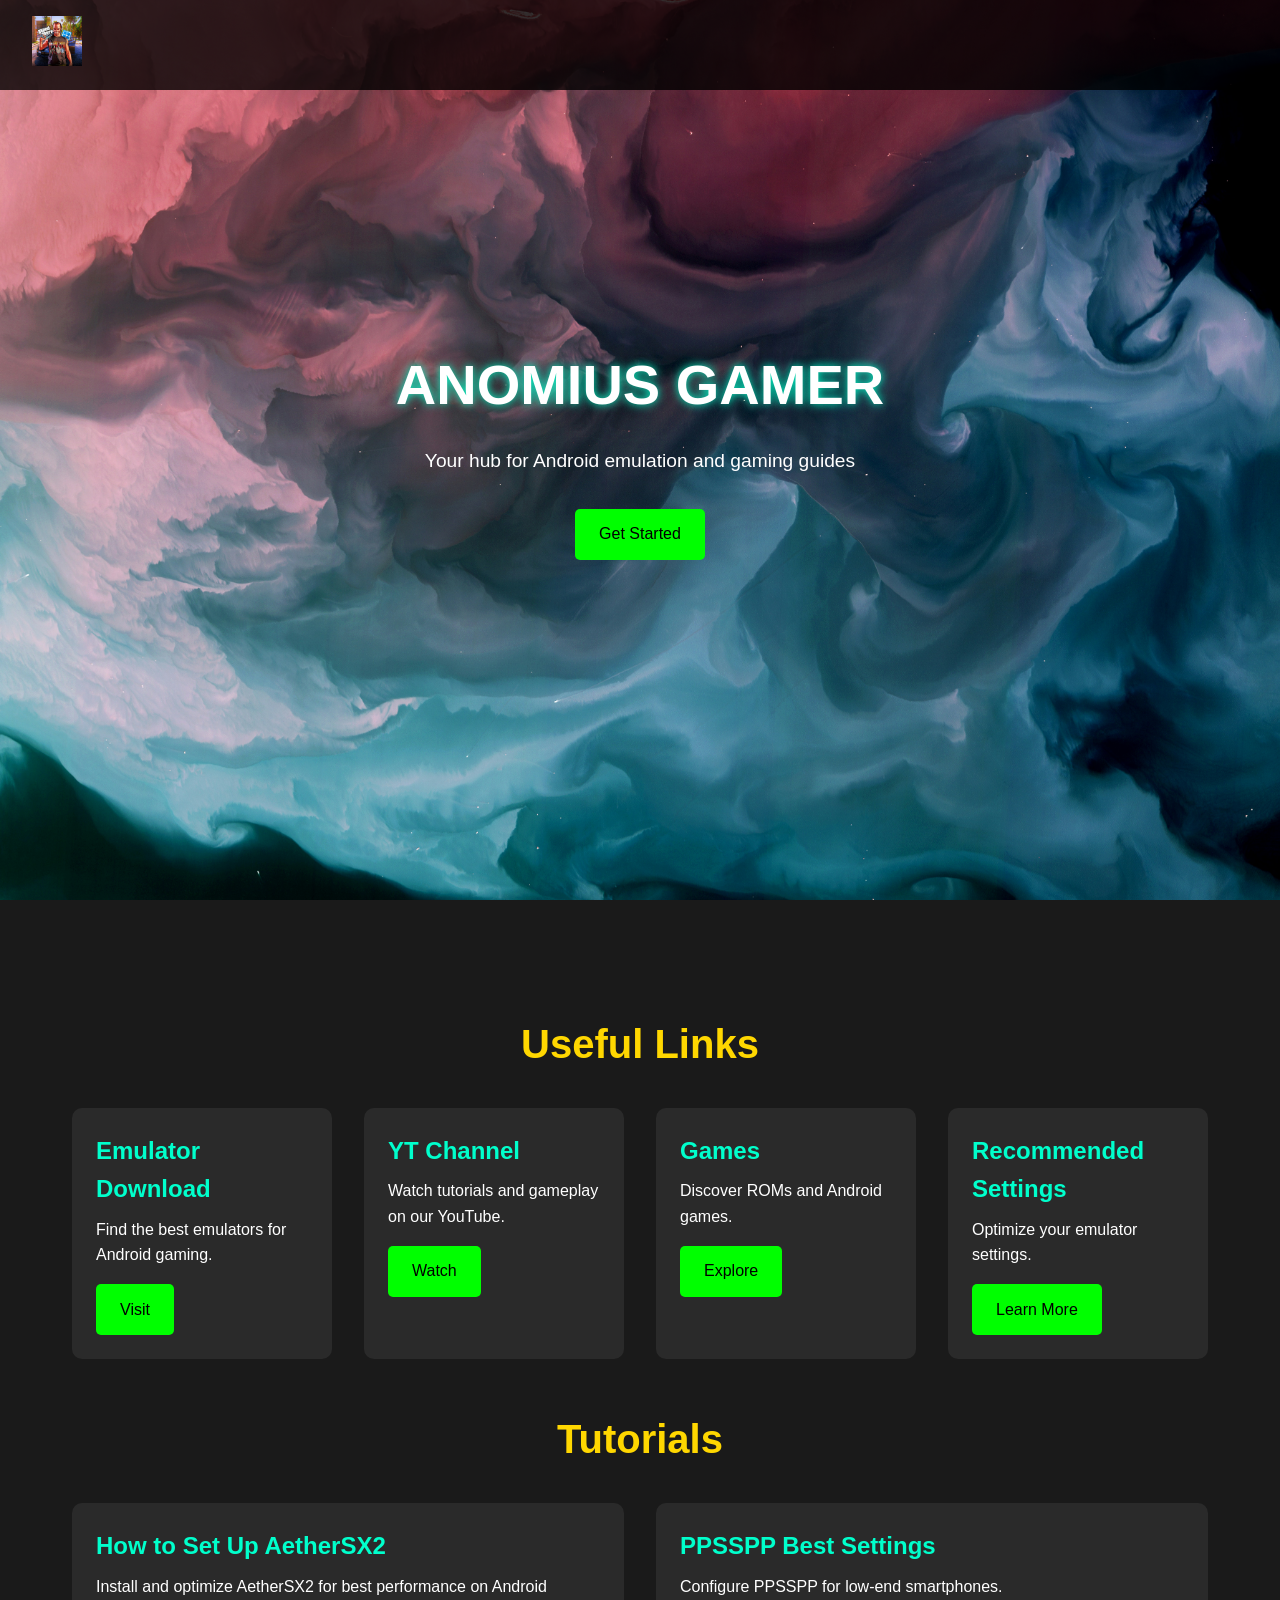
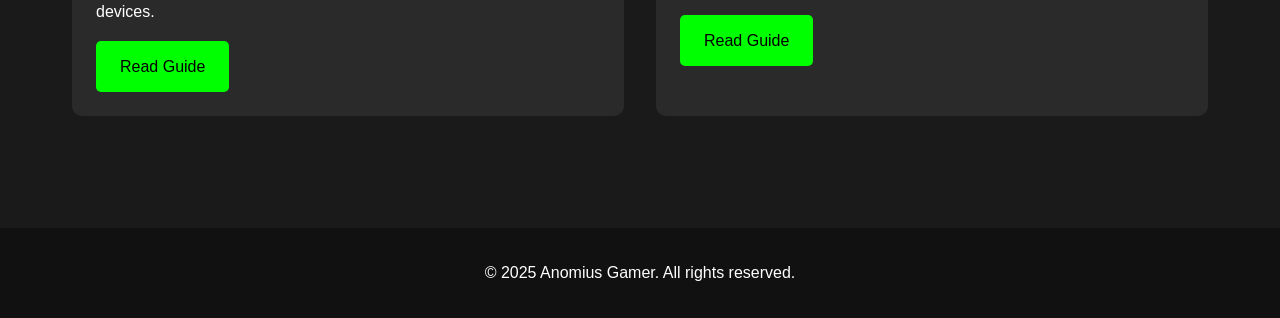
<file: index.html>
<!DOCTYPE html>
<html lang="en">
<head>
  <meta charset="UTF-8" />
  <meta name="viewport" content="width=device-width, initial-scale=1.0" />
  <title>ANOMIUS GAMER</title>
  <link rel="stylesheet" href="style.css" />
  <link rel="stylesheet" href="https://cdnjs.cloudflare.com/ajax/libs/font-awesome/5.15.4/css/all.min.css" />
</head>
<body>
  <header>
    <nav class="navbar">
      <div class="logo">
        <img src="images/logo.png" alt="Anomius Gamer Logo" />
      </div>
      <ul class="nav-menu">
        <li style="--index: 1;"><a href="index.html">Home</a></li>
        <li style="--index: 2;"><a href="emulator.html">Emulators</a></li>
        <li style="--index: 3;"><a href="games.html">Games</a></li>
        <li style="--index: 4;"><a href="pc_games.html">PC Games</a></li>
      </ul>
      <div class="menu-toggle">
        <i class="fas fa-bars"></i>
      </div>
    </nav>
  </header>

  <section class="hero">
    <div class="hero-content">
      <h1>ANOMIUS GAMER</h1>
      <p>Your hub for Android emulation and gaming guides</p>
      <a href="#links" class="btn">Get Started</a>
    </div>
  </section>

  <div class="container">
    <section id="links">
      <h2>Useful Links</h2>
      <div class="card-grid">
        <div class="card">
          <h3>Emulator Download</h3>
          <p>Find the best emulators for Android gaming.</p>
          <a href="emulator.html" class="btn">Visit</a>
        </div>
        <div class="card">
          <h3>YT Channel</h3>
          <p>Watch tutorials and gameplay on our YouTube.</p>
          <a href="https://youtube.com/@impotent_raaaaeggg?si=Ohf-7Vsv9oM3gfLu" class="btn">Watch</a>
        </div>
        <div class="card">
          <h3>Games</h3>
          <p>Discover ROMs and Android games.</p>
          <a href="games.html" class="btn">Explore</a>
        </div>
        <div class="card">
          <h3>Recommended Settings</h3>
          <p>Optimize your emulator settings.</p>
          <a href="#" class="btn">Learn More</a>
        </div>
      </div>
    </section>

    <section>
      <h2>Tutorials</h2>
      <div class="card-grid">
        <div class="card">
          <h3>How to Set Up AetherSX2</h3>
          <p>Install and optimize AetherSX2 for best performance on Android devices.</p>
          <a href="#" class="btn">Read Guide</a>
        </div>
        <div class="card">
          <h3>PPSSPP Best Settings</h3>
          <p>Configure PPSSPP for low-end smartphones.</p>
          <a href="#" class="btn">Read Guide</a>
        </div>
      </div>
    </section>
  </div>

  <footer>
    <p>© 2025 Anomius Gamer. All rights reserved.</p>
  </footer>

  <script src="script.js"></script>
</body>
</html>
</file>
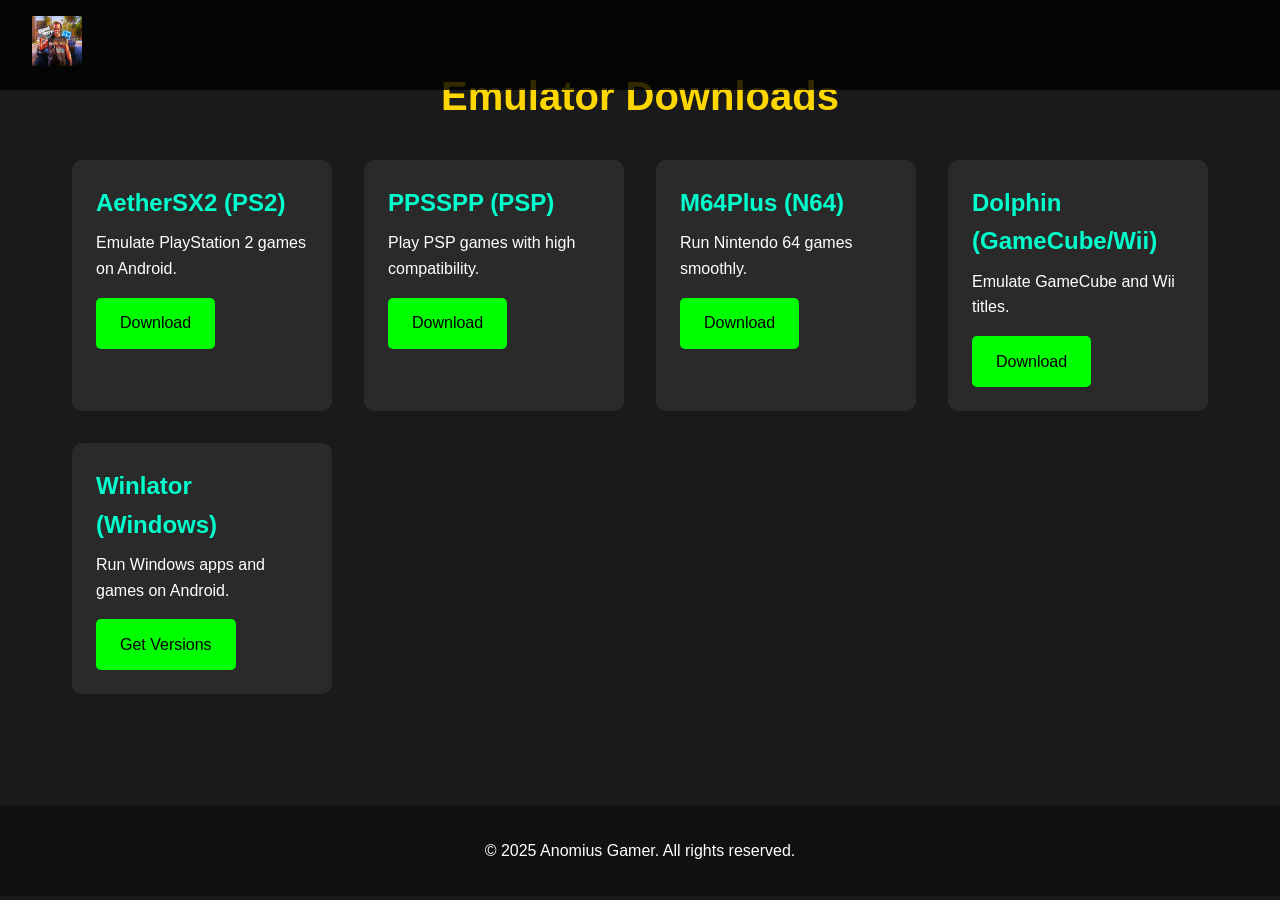
<file: emulator.html>
<!DOCTYPE html>
<html lang="en">
<head>
  <meta charset="UTF-8" />
  <meta name="viewport" content="width=device-width, initial-scale=1.0" />
  <title>Emulator Downloads</title>
  <link rel="stylesheet" href="style.css" />
  <link rel="stylesheet" href="https://cdnjs.cloudflare.com/ajax/libs/font-awesome/5.15.4/css/all.min.css" />
</head>
<body>
  <header>
    <nav class="navbar">
      <div class="logo">
        <img src="images/logo.png" alt="Anomius Gamer Logo" />
      </div>
      <ul class="nav-menu">
        <li style="--index: 1;"><a href="index.html">Home</a></li>
        <li style="--index: 2;"><a href="emulator.html">Emulators</a></li>
        <li style="--index: 3;"><a href="games.html">Games</a></li>
        <li style="--index: 4;"><a href="pc_games.html">PC Games</a></li>
        <li style="--index: 5;"><a href="winlator.html">Winlator</a></li> <!-- Add new page links here with the next --index value -->
      </ul>
      <div class="menu-toggle">
        <i class="fas fa-bars"></i>
      </div>
    </nav>
  </header>

  <div class="container">
    <section>
      <h2>Emulator Downloads</h2>
      <div class="card-grid">
        <div class="card">
          <h3>AetherSX2 (PS2)</h3> <!-- Change the emulator name here -->
          <p>Emulate PlayStation 2 games on Android.</p> <!-- Change the description here -->
          <a href="https://aethersx2.com/" class="btn">Download</a> <!-- Change the download link here -->
        </div>
        <div class="card">
          <h3>PPSSPP (PSP)</h3> <!-- Change the emulator name here -->
          <p>Play PSP games with high compatibility.</p> <!-- Change the description here -->
          <a href="https://www.ppsspp.org/" class="btn">Download</a> <!-- Change the download link here -->
        </div>
        <div class="card">
          <h3>M64Plus (N64)</h3> <!-- Change the emulator name here -->
          <p>Run Nintendo 64 games smoothly.</p> <!-- Change the description here -->
          <a href="https://www.m64p.com/" class="btn">Download</a> <!-- Change the download link here -->
        </div>
        <div class="card">
          <h3>Dolphin (GameCube/Wii)</h3> <!-- Change the emulator name here -->
          <p>Emulate GameCube and Wii titles.</p> <!-- Change the description here -->
          <a href="https://dolphin-emu.org/" class="btn">Download</a> <!-- Change the download link here -->
        </div>
        <div class="card">
          <h3>Winlator (Windows)</h3> <!-- Change the emulator name here -->
          <p>Run Windows apps and games on Android.</p> <!-- Change the description here -->
          <a href="winlator.html" class="btn">Get Versions</a> <!-- Change the link here (previously linked to https://winlator.net) -->
        </div>
        <!-- To add more emulators, copy and paste another card div here and update the name, description, and link -->
      </div>
    </section>
  </div>

  <footer>
    <p>© 2025 Anomius Gamer. All rights reserved.</p>
  </footer>

  <script src="script.js"></script>
</body>
</html>
</file>
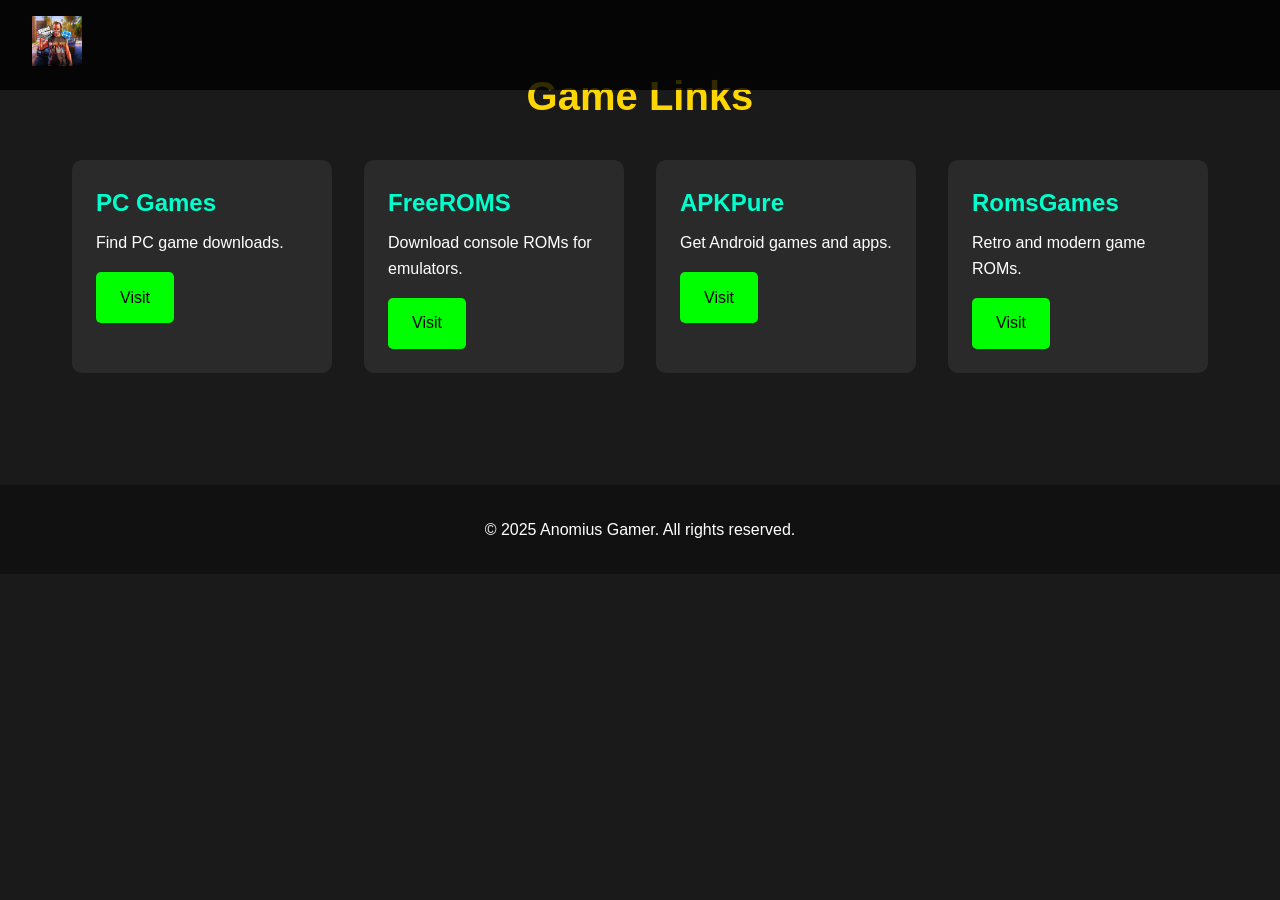
<file: games.html>
<!DOCTYPE html>
<html lang="en">
<head>
  <meta charset="UTF-8" />
  <meta name="viewport" content="width=device-width, initial-scale=1.0" />
  <title>Game Links</title>
  <link rel="stylesheet" href="style.css" />
  <link rel="stylesheet" href="https://cdnjs.cloudflare.com/ajax/libs/font-awesome/5.15.4/css/all.min.css" />
</head>
<body>
  <header>
    <nav class="navbar">
      <div class="logo">
        <img src="images/logo.png" alt="Anomius Gamer Logo" />
      </div>
      <ul class="nav-menu">
        <li style="--index: 1;"><a href="index.html">Home</a></li>
        <li style="--index: 2;"><a href="emulator.html">Emulators</a></li>
        <li style="--index: 3;"><a href="games.html">Games</a></li>
        <li style="--index: 4;"><a href="pc_games.html">PC Games</a></li>
      </ul>
      <div class="menu-toggle">
        <i class="fas fa-bars"></i>
      </div>
    </nav>
  </header>

  <div class="container">
    <section>
      <h2>Game Links</h2>
      <div class="card-grid">
        <div class="card">
          <h3>PC Games</h3>
          <p>Find PC game downloads.</p>
          <a href="pc_games.html" class="btn">Visit</a>
        </div>
        <div class="card">
          <h3>FreeROMS</h3>
          <p>Download console ROMs for emulators.</p>
          <a href="https://www.freeroms.com/" class="btn">Visit</a>
        </div>
        <div class="card">
          <h3>APKPure</h3>
          <p>Get Android games and apps.</p>
          <a href="https://apkpure.com/" class="btn">Visit</a>
        </div>
        <div class="card">
          <h3>RomsGames</h3>
          <p>Retro and modern game ROMs.</p>
          <a href="https://romsgames.net/" class="btn">Visit</a>
        </div>
      </div>
    </section>
  </div>

  <footer>
    <p>© 2025 Anomius Gamer. All rights reserved.</p>
  </footer>

  <script src="script.js"></script>
</body>
</html>
</file>
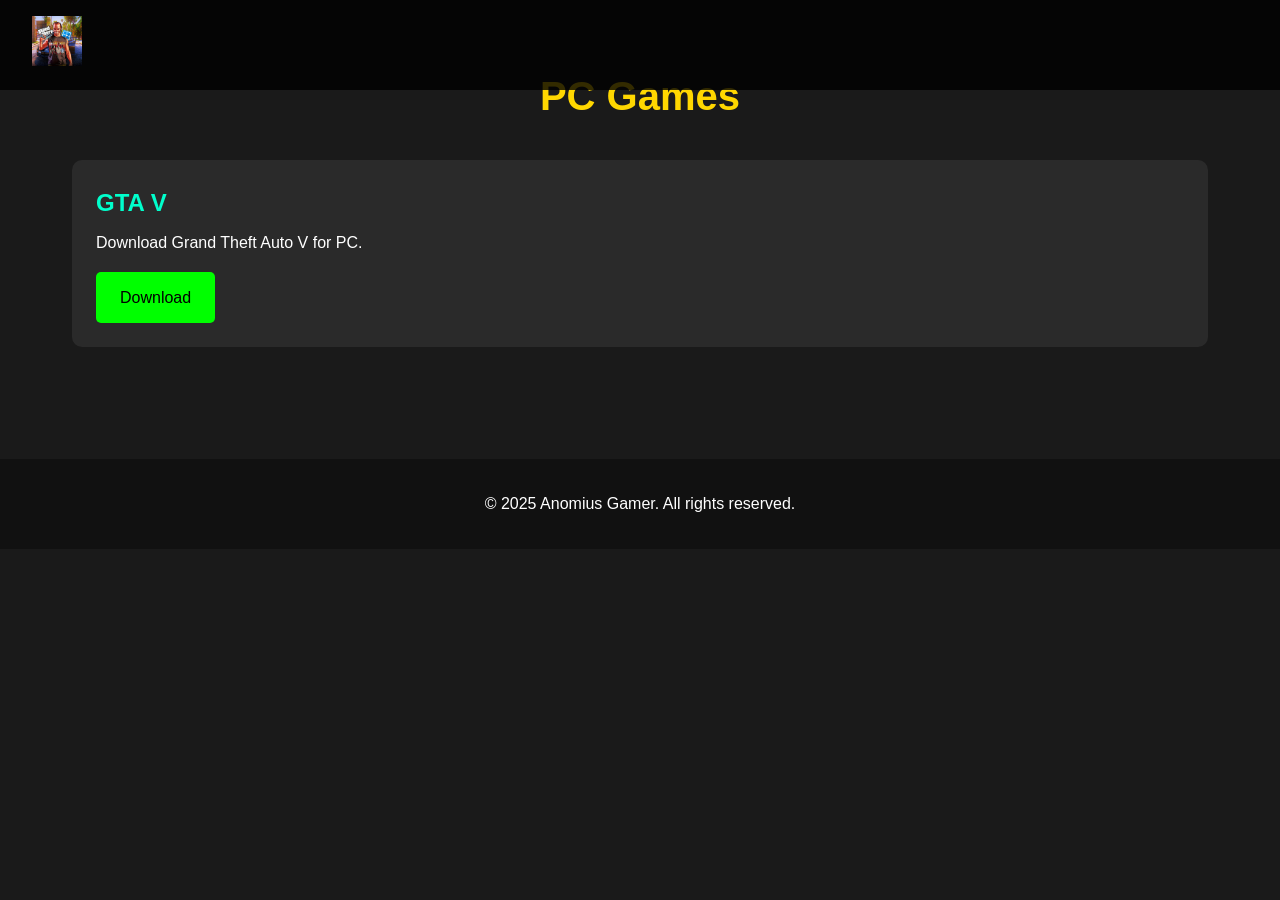
<file: pc_games.html>
<!DOCTYPE html>
<html lang="en">
<head>
  <meta charset="UTF-8" />
  <meta name="viewport" content="width=device-width, initial-scale=1.0" />
  <title>PC Games</title>
  <link rel="stylesheet" href="style.css" />
  <link rel="stylesheet" href="https://cdnjs.cloudflare.com/ajax/libs/font-awesome/5.15.4/css/all.min.css" />
</head>
<body>
  <header>
    <nav class="navbar">
      <div class="logo">
        <img src="images/logo.png" alt="Anomius Gamer Logo" />
      </div>
      <ul class="nav-menu">
        <li style="--index: 1;"><a href="index.html">Home</a></li>
        <li style="--index: 2;"><a href="emulator.html">Emulators</a></li>
        <li style="--index: 3;"><a href="games.html">Games</a></li>
        <li style="--index: 4;"><a href="pc_games.html">PC Games</a></li>
      </ul>
      <div class="menu-toggle">
        <i class="fas fa-bars"></i>
      </div>
    </nav>
  </header>

  <div class="container">
    <section>
      <h2>PC Games</h2>
      <div class="card-grid">
        <div class="card">
          <h3>GTA V</h3>
          <p>Download Grand Theft Auto V for PC.</p>
          <a href="magnet:?xt=urn:btih:5663c6c31c29bc2f3923544d31a960a5b9609e35&dn=GTAV_Linux&tr=http%3a%2f%2fbt4.t-ru.org%2fann&tr=udp%3a%2f%2ftracker.opentrackr.org%3a1337%2fannounce&tr=udp%3a%2f%2ftracker.coppersurfer.tk%3a6969%2fannounce&tr=udp%3a%2f%2ftracker.leechers-paradise.org%3a6969%2fannounce" class="btn">Download</a>
        </div>
      </div>
    </section>
  </div>

  <footer>
    <p>© 2025 Anomius Gamer. All rights reserved.</p>
  </footer>

  <script src="script.js"></script>
</body>
</html>
</file>
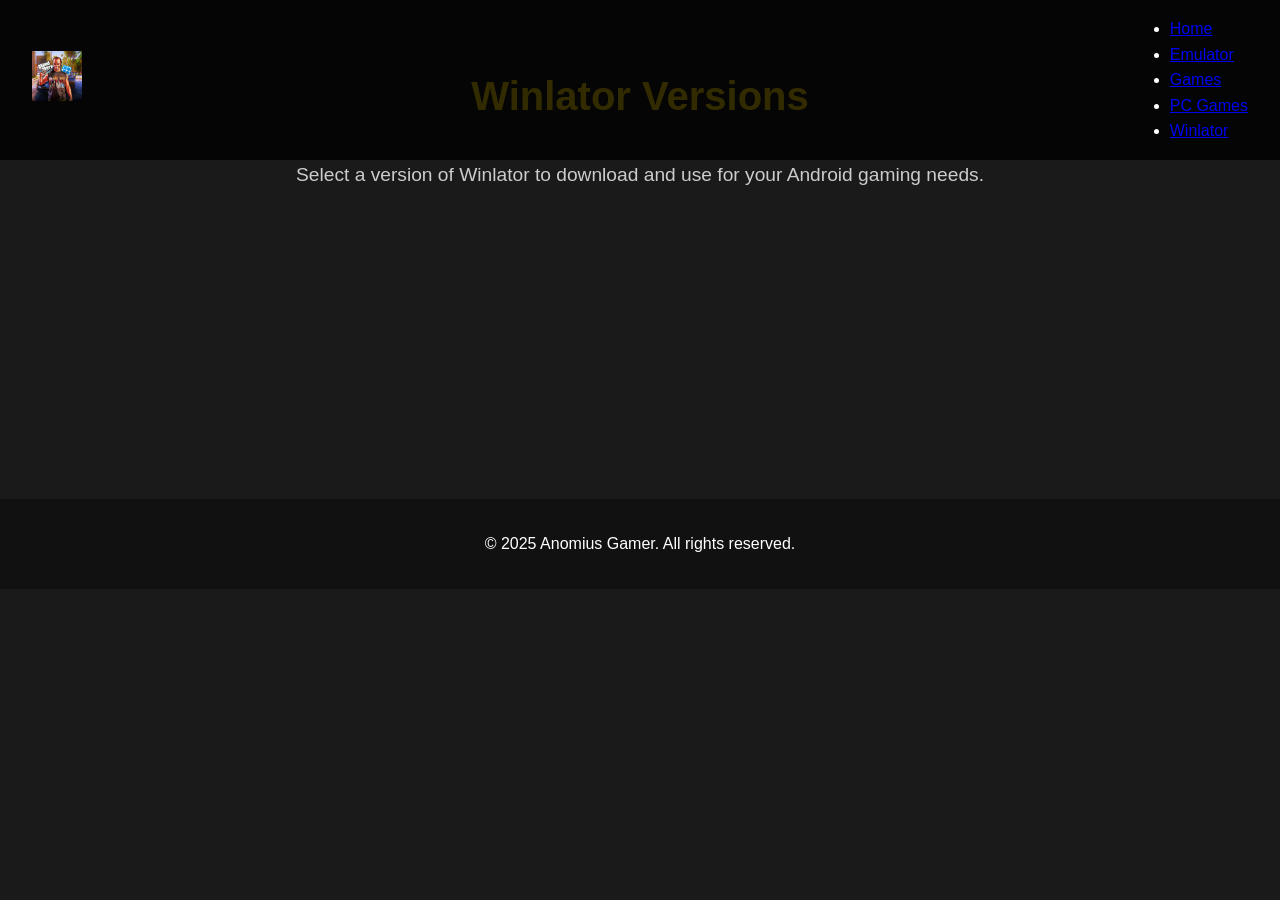
<file: winlator.html>
<!DOCTYPE html>
<html lang="en">
<head>
  <meta charset="UTF-8" />
  <meta name="viewport" content="width=device-width, initial-scale=1.0" />
  <title>Winlator Versions - Anomius Gamer</title>
  <link rel="stylesheet" href="style.css" />
</head>
<body>
  <nav class="navbar">
    <div class="logo">
      <img src="images/logo.png" alt="Anomius Gamer Logo" />
    </div>
    <ul class="nav-links">
      <li><a href="index.html">Home</a></li>
      <li><a href="emulator.html">Emulator</a></li>
      <li><a href="games.html">Games</a></li>
      <li><a href="pc_games.html">PC Games</a></li>
      <li><a href="winlator.html" class="active">Winlator</a></li> <!-- Active class highlights the current page -->
    </ul>
  </nav>

  <section class="winlator-content"> <!-- Renamed to avoid conflicts -->
    <h2>Winlator Versions</h2>
    <p>Select a version of Winlator to download and use for your Android gaming needs.</p>

    <div class="version-list">
      <!-- Version Card 1 -->
      <div class="version-card">
        <h3>Winlator Official</h3> <!-- Change the version number here -->
        <p>Stable version with optimized performance for most devices.</p> <!-- Change the description here -->
        <div class="button-container">
          <a href="https://github.com/brunodev85/winlator/releases" class="btn">Download APK</a> <!-- Change the APK link here -->
        </div>
      </div>

      <!-- Version Card 2 -->
      <div class="version-card">
        <h3>Winlator Glibc</h3> <!-- Change the version number here -->
        <p>Modded version with new features, may have some bugs.</p> <!-- Change the description here -->
        <div class="button-container">
          <a href="https://github.com/longjunyu2/winlator/releases/tag/v7.1.5" class="btn">Download APK</a> <!-- Change the APK link here -->
        </div>
      </div>

      <!-- Version Card 3 -->
      <div class="version-card">
        <h3>Winlator Frost</h3> <!-- Change the version number here -->
        <p>Another Modded version with new features, may have some bugs.</p> <!-- Change the description here -->
        <div class="button-container">
          <a href="https://github.com/MrPhryaNikFrosty/Winlator-Frost/releases" class="btn">Download APK</a> <!-- Change the APK link here -->
        </div>
      </div>
      
      <!-- To add more versions, copy and paste another version-card div here and update the version number, description, and links -->
    </div>
  </section>

  <footer>
    <p>© 2025 Anomius Gamer. All rights reserved.</p>
  </footer>

  <script src="script.js"></script>
</body>
</html>
</file>
<file: style.css>
* {
  margin: 0;
  padding: 0;
  box-sizing: border-box;
}

body {
  font-family: 'Segoe UI', Arial, sans-serif;
  line-height: 1.6;
  color: #fff;
  background: #1a1a1a;
}

.navbar {
  display: flex;
  justify-content: space-between;
  align-items: center;
  padding: 1rem 2rem;
  background: rgba(0, 0, 0, 0.8);
  position: fixed;
  width: 100%;
  z-index: 1000;
}

.logo img {
  height: 50px;
}

.nav-menu {
  display: flex;
  list-style: none;
}

.nav-menu li {
  margin-left: 2rem;
  opacity: 0;
  transform: translateX(20px);
  transition: opacity 0.3s ease-out, transform 0.3s ease-out;
}

.nav-menu li a {
  color: #00ffcc;
  text-decoration: none;
  font-weight: bold;
}

.nav-menu.active li {
  opacity: 1;
  transform: translateX(0);
  transition-delay: calc(0.1s * var(--index));
}

.menu-toggle {
  display: none;
  font-size: 1.5rem;
  color: #00ffcc;
  cursor: pointer;
}

.hero {
  height: 100vh;
  background: url('images/hero-bg.jpg') center/cover fixed;
  display: flex;
  align-items: center;
  justify-content: center;
  text-align: center;
  position: relative;
}

.hero-content {
  transform: translateZ(0);
}

.hero h1 {
  font-size: 3.5rem;
  margin-bottom: 1rem;
  text-shadow: 0 0 10px #00ffcc;
}

.hero p {
  font-size: 1.2rem;
  margin-bottom: 2rem;
}

.btn {
  display: inline-block;
  padding: 0.8rem 1.5rem;
  background: #00ff00; /* Updated to green */
  color: #000;
  text-decoration: none;
  border-radius: 5px;
  transition: box-shadow 0.3s ease, transform 0.3s ease;
}

.btn:hover {
  background: #00cc00; /* Darker green on hover */
  box-shadow: 0 0 15px #00ff00, 0 0 30px #00ff0066;
  transform: scale(1.05);
}

.container {
  padding: 4rem 2rem;
  max-width: 1200px;
  margin: auto;
}

section {
  margin-bottom: 3rem;
}

h2 {
  font-size: 2.5rem;
  color: #ffd700;
  margin-bottom: 2rem;
  text-align: center;
}

.card-grid {
  display: grid;
  grid-template-columns: repeat(auto-fit, minmax(250px, 1fr));
  gap: 2rem;
}

.card {
  background: #2a2a2a;
  border-radius: 10px;
  padding: 1.5rem;
  opacity: 0;
  transform: translateY(30px);
  transition: opacity 0.5s ease-out, transform 0.5s ease-out, box-shadow 0.3s ease-out;
}

.card.visible {
  opacity: 1;
  transform: translateY(0);
}

.card:hover {
  transform: scale(1.05) translateY(-5px);
  box-shadow: 0 8px 16px rgba(0, 0, 0, 0.3);
}

.card h3 {
  font-size: 1.5rem;
  margin-bottom: 0.5rem;
  color: #00ffcc;
}

.card p {
  font-size: 1rem;
  margin-bottom: 1rem;
}

footer {
  text-align: center;
  padding: 2rem;
  background: #111;
}

/* Winlator Content Section */
.winlator-content {
  padding: 4rem 2rem;
  max-width: 1200px;
  margin: auto;
}

.winlator-content h2 {
  font-size: 2.5rem;
  color: #ffd700;
  margin-bottom: 2rem;
  text-align: center;
}

.winlator-content p {
  font-size: 1.2em;
  margin-bottom: 2rem;
  text-align: center;
  color: #ccc;
}

/* Version List Layout (match card-grid styling) */
.version-list {
  display: grid;
  grid-template-columns: repeat(auto-fit, minmax(250px, 1fr));
  gap: 2rem;
}

/* Version Card Styling (match card styling) */
.version-card {
  background: #2a2a2a;
  border-radius: 10px;
  padding: 1.5rem;
  opacity: 0;
  transform: translateY(30px);
  transition: opacity 0.5s ease-out, transform 0.5s ease-out, box-shadow 0.3s ease-out;
  text-align: center; /* Center content inside the card */
}

.version-card.visible {
  opacity: 1;
  transform: translateY(0);
}

.version-card:hover {
  transform: scale(1.05) translateY(-5px);
  box-shadow: 0 8px 16px rgba(0, 0, 0, 0.3);
}

.version-card h3 {
  font-size: 1.5rem;
  margin-bottom: 0.5rem;
  color: #00ffcc; /* Fixed invalid color value #00ffcc-dot-cc */
}

.version-card p {
  font-size: 1rem;
  margin-bottom: 1rem;
  color: #ccc;
}

@media (max-width: 768px) {
  .nav-menu {
    position: fixed;
    top: 0;
    right: 0;
    height: 100%;
    width: 250px;
    background: #111;
    flex-direction: column;
    padding-top: 4rem;
    transform: translateX(100%);
    transition: transform 0.4s ease-in-out;
  }

  .nav-menu.active {
    transform: translateX(0);
  }

  .nav-menu li {
    margin: 1rem 0;
    opacity: 0;
    transform: translateX(20px);
  }

  .menu-toggle {
    display: block;
  }

  .hero h1 {
    font-size: 2.5rem;
  }

  .winlator-content {
    padding: 2rem 1rem;
  }
}

@media (prefers-reduced-motion: reduce) {
  .card, .version-card, .nav-menu, .btn, .hero-content {
    transition: none;
    transform: none;
    box-shadow: none;
  }
  }
</file>
